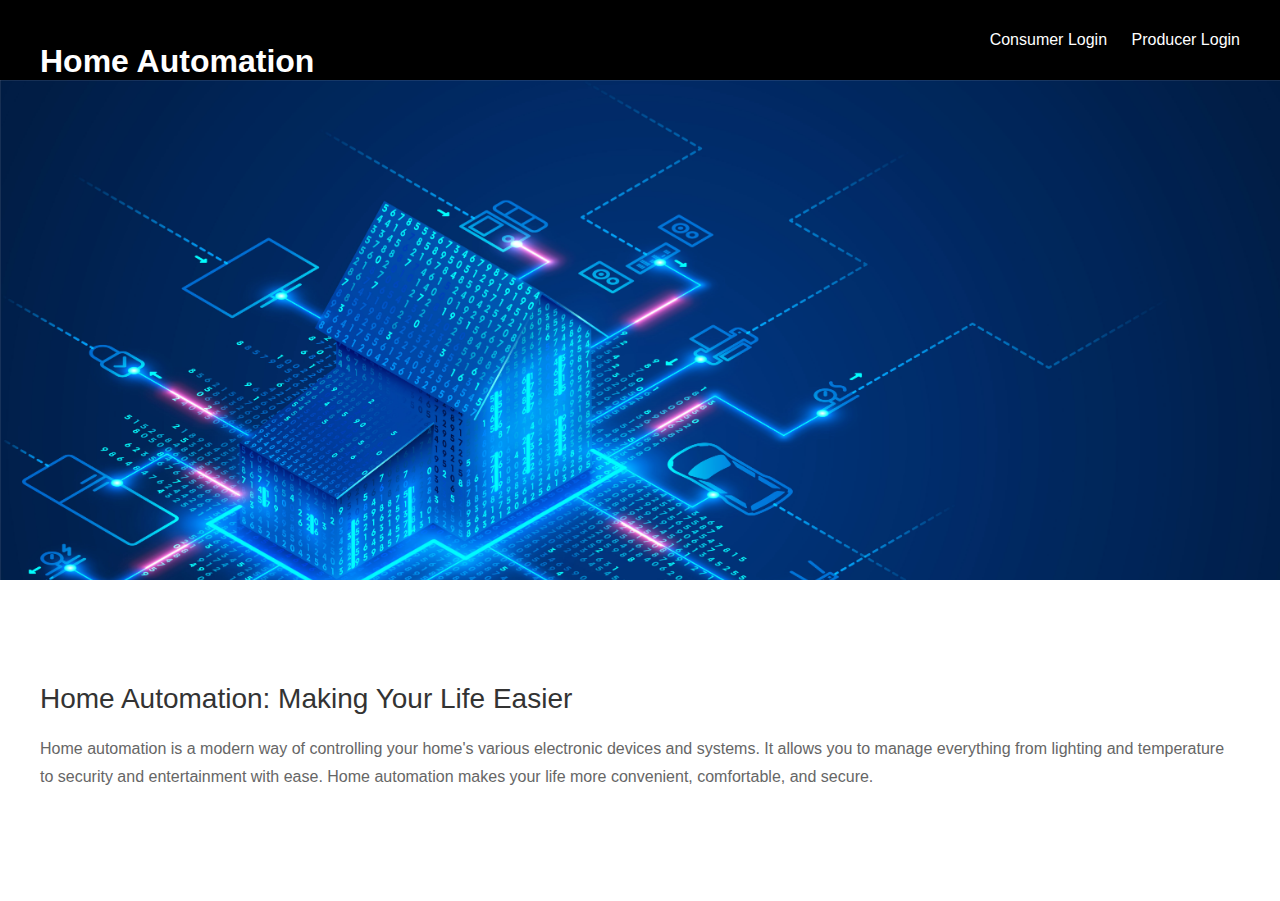
<file: index.html>
<!DOCTYPE html>
<html>
<head>
	<title>Home Automation</title>
	<meta charset="utf-8">
	<meta name="viewport" content="width=device-width, initial-scale=1">
	<link rel="stylesheet" href="index.css">
</head>
<body>
	<header>
		<div class="container">
			<div class="logo">
				<h1>Home Automation</h1>
			</div>
			<nav>
				<ul>
					<li><a href="loginconsumer.html">Consumer Login</a></li>
					<li><a href="loginproducer.html">Producer Login</a></li>
				</ul>
			</nav>
		</div>
	</header>
	<section id="slider">
		<div class="slider-container">
			<div class="slide">
				<img src="jpeg1.jpg">
			</div>
			<div class="slide">
				<img src="home2.jpg">
			</div>
			<div class="slide">
				<img src="jpg2.jpg">
			</div>
			<div class="slide">
				<img src="jpeg3.jpg">
			</div>
		</div>
	</section>
	<section id="content">
		<div class="container">
			<div class="row">
				<div class="col">
					<h2>Home Automation: Making Your Life Easier</h2>
					<p>

						Home automation is a modern way of controlling your home's various electronic devices and systems. It allows you to manage everything from lighting and temperature to security and entertainment with ease. Home automation makes your life more convenient, comfortable, and secure.</p>
				</div>
			</div>
		</div>
	</section>
</body>
</html>
</file>
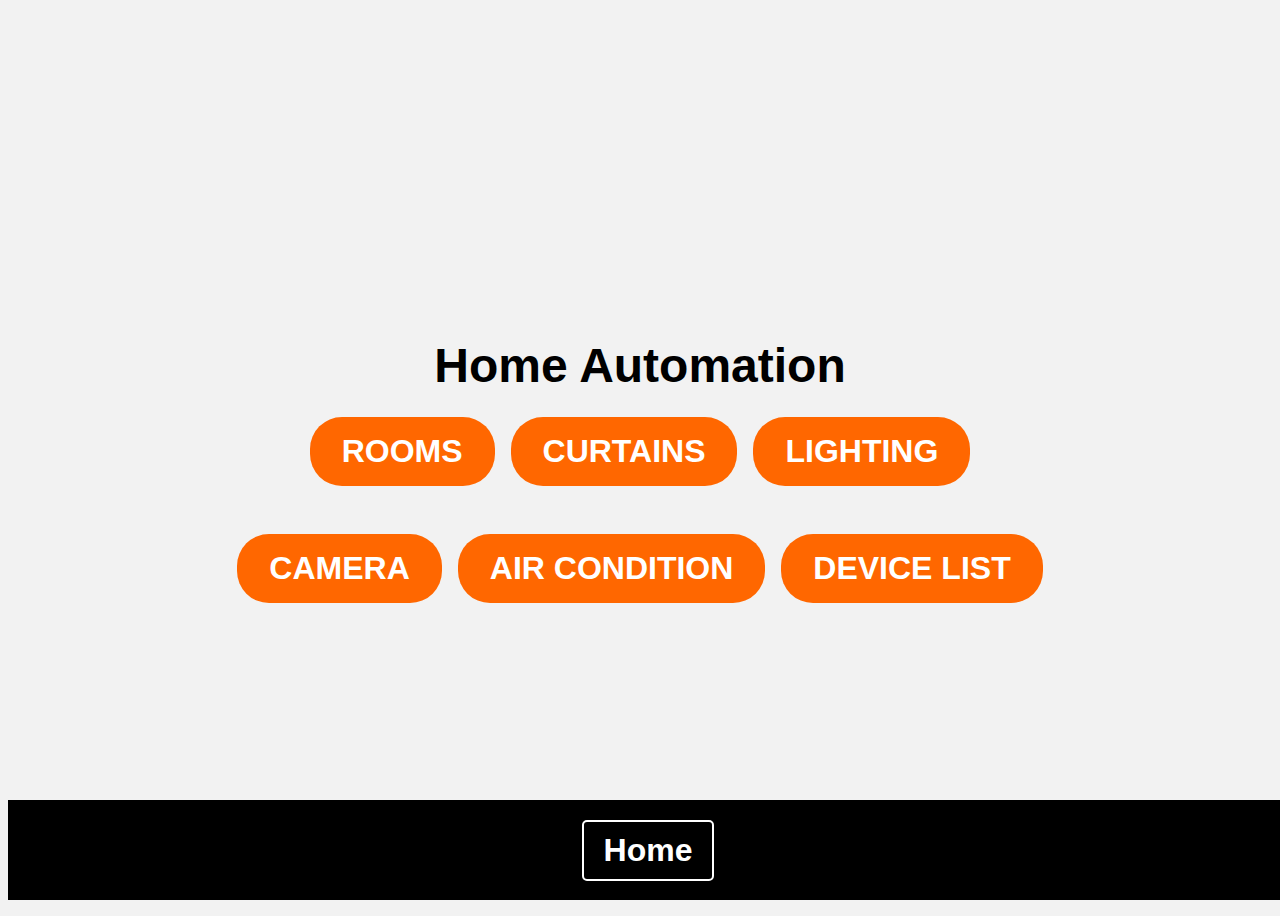
<file: home.html>
<!DOCTYPE html>
<html lang="en">
<head>
	<meta charset="UTF-8">
	<meta name="viewport" content="width=device-width, initial-scale=1.0">
	<title>Home Automation</title>
	<style>
		body {
			background-color: #f2f2f2;
			font-family: Arial, sans-serif;
		}
		.container {
			display: flex;
			flex-direction: column;
			justify-content: center;
			align-items: center;
			height: 100vh;
		}
		h1 {
			font-size: 3rem;
			margin-bottom: 1rem;
		}
		button {
			background-color: #FF6700;
			color: #fff;
			font-size: 2rem;
			font-weight: bold;
			padding: 1rem 2rem;
			border: none;
			border-radius: 2rem;
			cursor: pointer;
			margin: 0.5rem;
			transition: background-color 0.3s ease;
		}
		button:hover {
			background-color: #FF8E3C;
		}
		.top-buttons {
			display: flex;
			justify-content: center;
			align-items: center;
			margin-bottom: 2rem;
		}
		.bottom-buttons {
			display: flex;
			justify-content: center;
			align-items: center;
            
		}

		
	</style>
</head>
<body>
	<div class="container">
		<h1>Home Automation</h1>
		<div class="top-buttons">
			<a href="rooms.html"><button>ROOMS</button></a>
			<button>CURTAINS</button>
			<a href="lights.php"><button>LIGHTING</button></a>
		</div>
		<div class="bottom-buttons">
			<button>CAMERA</button>
			<a href="aircond.php"><button>AIR CONDITION</button></a>
			<button>DEVICE LIST</button>
		</div>
	</div>

	<footer style="background-color: black; width: 100%; height: 100px; position: absolute; bottom: 0;">
		<div style="display: flex; justify-content: center; align-items: center; height: 100%;">
		  <a href="index.html" style="color: white; text-decoration: none;">
			<button style="background-color: black; border: 2px solid white; color: white; padding: 10px 20px; border-radius: 5px;">
			  Home
			</button>
		  </a>
		</div>
	  </footer>
</body>
</html>
</file>
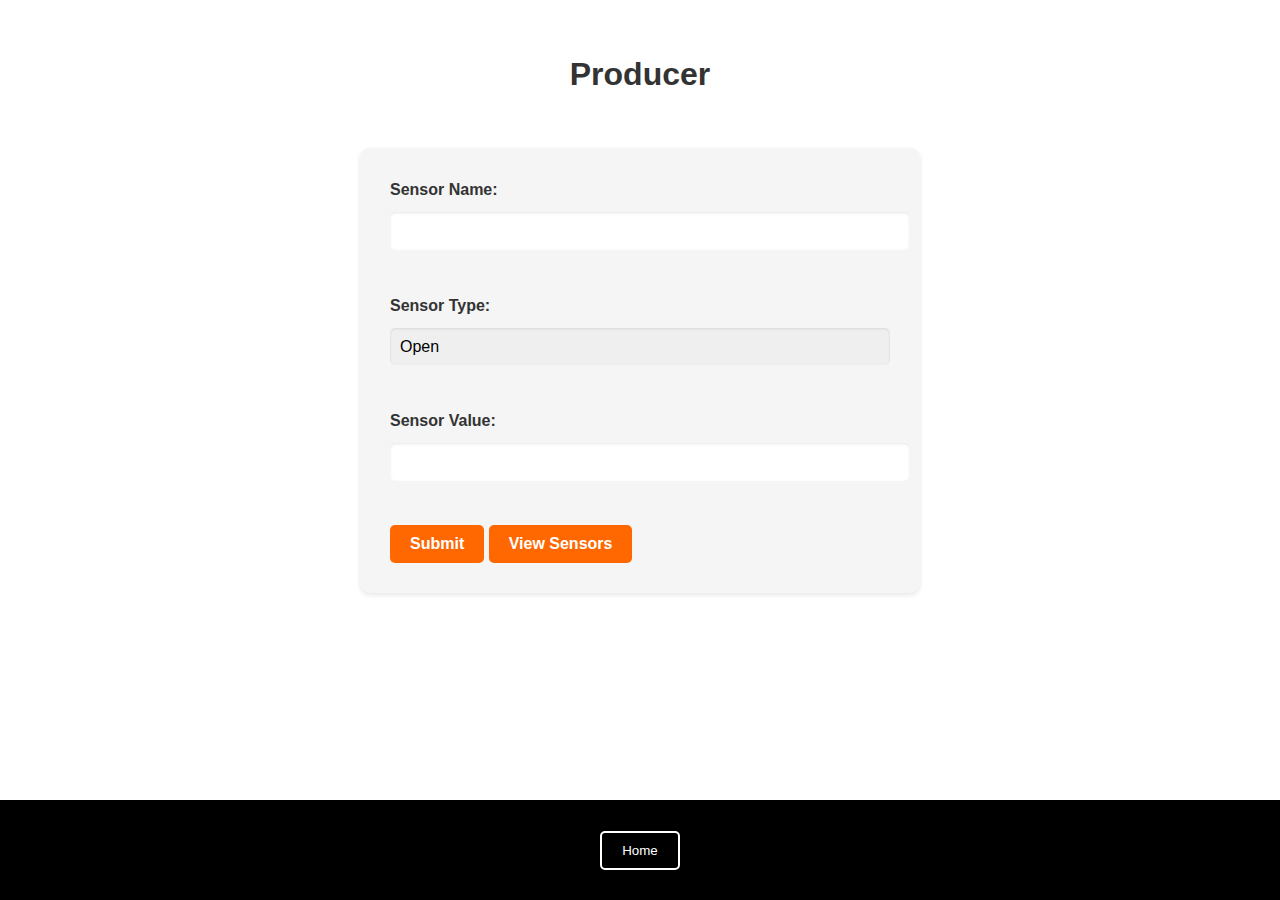
<file: producerpage.html>
<!DOCTYPE html>
<html>
<head>
	<title>Producer Page</title>
	<link rel="stylesheet" type="text/css" href="producerpagestyle.css">
</head>
<body>
	<h1>Producer</h1>
	<form method="post" action="submit.php">
		<label for="sensor_name">Sensor Name:</label>
		<input type="text" id="sensor_name" name="sensor_name" required><br><br>
		<label for="sensor_type">Sensor Type:</label>
		<select id="sensor_type" name="sensor_type" onchange="showValueInput()">
			<option value="Open">Open</option>
			<option value="Close">Close</option>
		</select><br><br>
		<label for="sensor_value">Sensor Value:</label>
		<input type="text" id="sensor_value" name="sensor_value" required><br><br>
		<input type="submit" name="submit" value="Submit">
		<input type="submit" name="view" value="View Sensors">
	</form>
	<script>
		function showValueInput() {
			var sensorType = document.getElementById("sensor_type").value;
			var valueInput = document.getElementById("sensor_value");
			if (sensorType == "Close") {
				valueInput.value = "-";
				valueInput.disabled = true;
			} else {
				valueInput.value = "";
				valueInput.disabled = false;
			}
		}
	</script>

<footer style="background-color: black; width: 100%; height: 100px; position: absolute; bottom: 0;">
	<div style="display: flex; justify-content: center; align-items: center; height: 100%;">
	  <a href="index.html" style="color: white; text-decoration: none;">
		<button style="background-color: black; border: 2px solid white; color: white; padding: 10px 20px; border-radius: 5px;">
		  Home
		</button>
	  </a>
	</div>
  </footer>
	
</body>
</html>
</file>
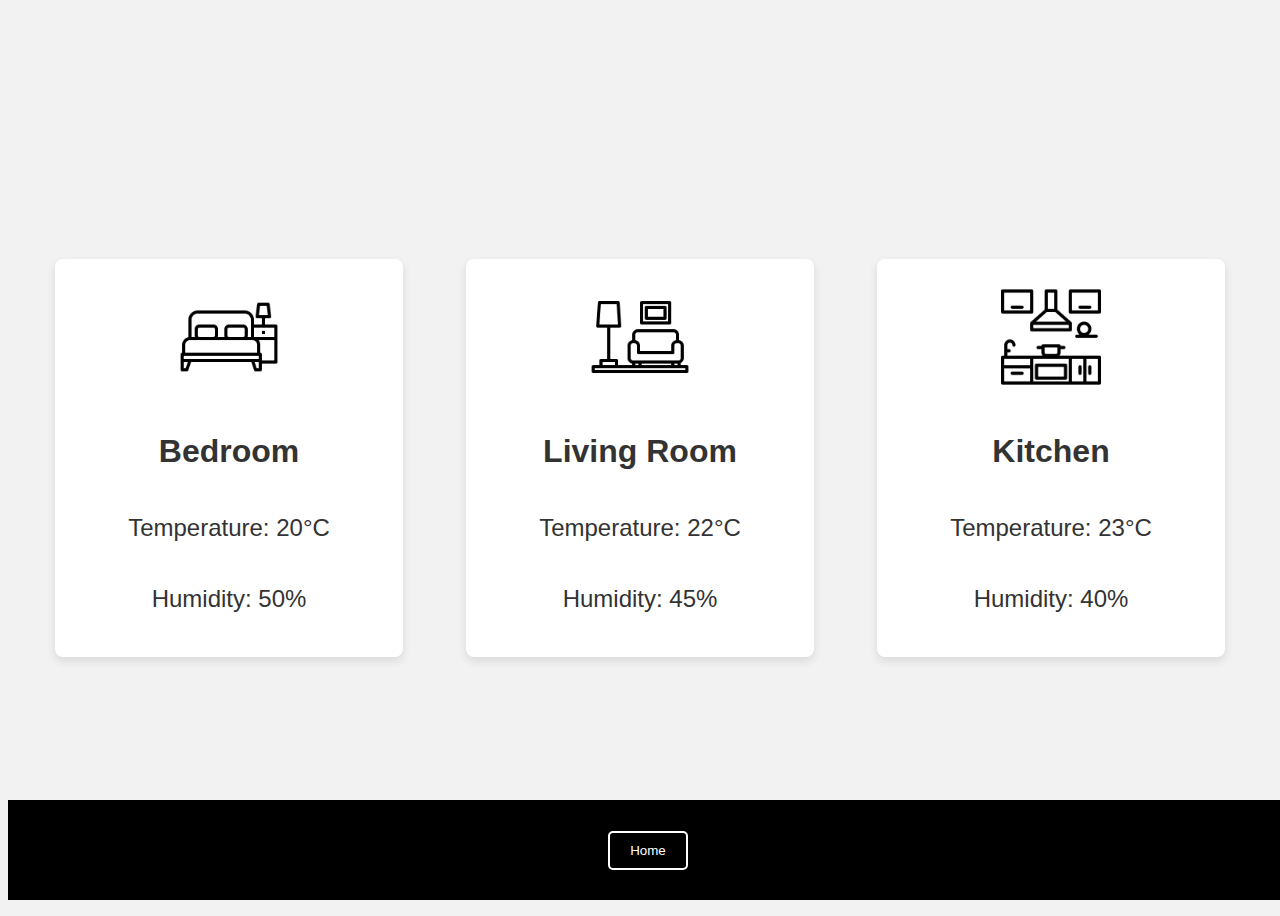
<file: rooms.html>
<!DOCTYPE html>
<html lang="en">
<head>
	<meta charset="UTF-8">
	<meta name="viewport" content="width=device-width, initial-scale=1.0">
	<title>Rooms - Home Automation</title>
	<style>
		body {
			background-color: #f2f2f2;
			font-family: Arial, sans-serif;
			color: #333;
		}
		h1 {
			font-size: 3rem;
			margin: 2rem 0;
			text-align: center;
		}
		.container {
			display: flex;
			flex-wrap: wrap;
			justify-content: space-evenly;
			align-items: center;
			height: 100vh;
		}
		.card {
			background-color: #fff;
			box-shadow: 0px 4px 10px rgba(0, 0, 0, 0.1);
			border-radius: 0.5rem;
			padding: 1.5rem;
			margin: 1rem;
			width: 300px;
			height: 350px;
			display: flex;
			flex-direction: column;
			justify-content: space-evenly;
			align-items: center;
			text-align: center;
			transition: transform 0.3s ease;
			cursor: pointer;
		}
		.card:hover {
			transform: translateY(-10px);
			box-shadow: 0px 10px 20px rgba(0, 0, 0, 0.2);
		}
		h2 {
			font-size: 2rem;
			margin-bottom: 1rem;
		}
		p {
			font-size: 1.5rem;
			margin-bottom: 1rem;
		}
		img {
			width: 100px;
			height: 100px;
			margin-bottom: 1rem;
		}
	</style>
</head>
<body>
	<div class="container">
		<div class="card">
			<img src="bedroom.png" alt="Bedroom">
			<h2>Bedroom</h2>
			<p>Temperature: 20°C</p>
			<p>Humidity: 50%</p>
		</div>
		<div class="card">
			<img src="livingroom.png" alt="Living Room">
			<h2>Living Room</h2>
			<p>Temperature: 22°C</p>
			<p>Humidity: 45%</p>
		</div>
		<div class="card">
			<img src="kitchen.png" alt="Kitchen">
			<h2>Kitchen</h2>
			<p>Temperature: 23°C</p>
			<p>Humidity: 40%</p>
		</div>
	</div>

	<footer style="background-color: black; width: 100%; height: 100px; position: absolute; bottom: 0;">
		<div style="display: flex; justify-content: center; align-items: center; height: 100%;">
		  <a href="index.html" style="color: white; text-decoration: none;">
			<button style="background-color: black; border: 2px solid white; color: white; padding: 10px 20px; border-radius: 5px;">
			  Home
			</button>
		  </a>
		</div>
	  </footer>
</body>
</html>
</file>
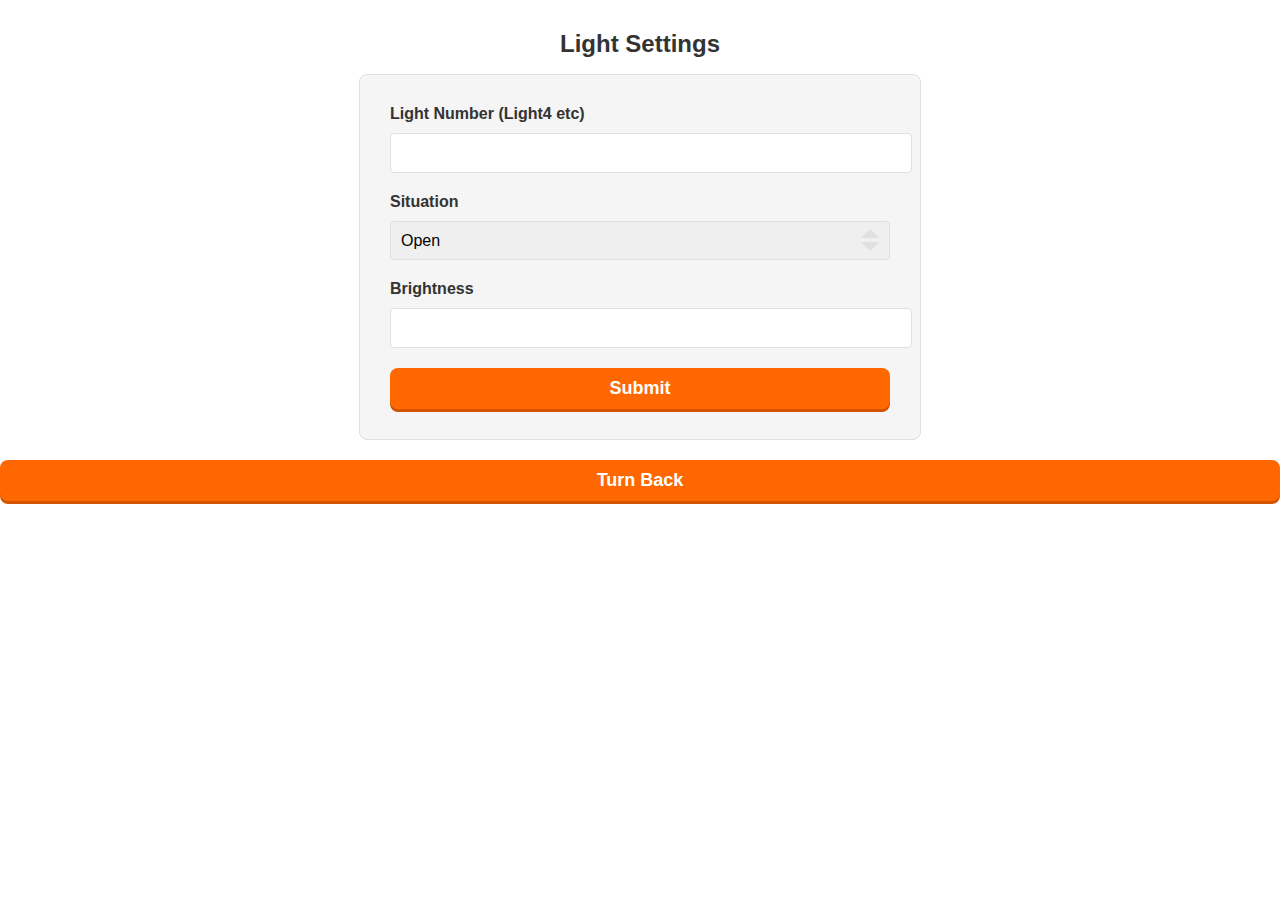
<file: settings.html>
<!DOCTYPE html>
<html>
<head>
	<title>Lights</title>
	<style>
		body {
    margin: 0;
    padding: 0;
    background-color: #FFFFFF;
    font-family: Arial, sans-serif;
    font-size: 16px;
    color: #333333;
  }
  
  h1 {
    font-size: 24px;
    font-weight: bold;
    text-align: center;
    margin-top: 30px;
  }
  
  form {
    max-width: 500px;
    margin: 0 auto;
    padding: 30px;
    background-color: #F5F5F5;
    border: 1px solid #E0E0E0;
    border-radius: 8px;
  }
  
  label {
    display: block;
    margin-bottom: 10px;
    font-weight: bold;
  }
  
  input[type="text"],
  select,
  input[type="number"] {
    display: block;
    width: 100%;
    padding: 10px;
    border: 1px solid #E0E0E0;
    border-radius: 4px;
    font-size: 16px;
    margin-bottom: 20px;
  }
  
  select {
    appearance: none;
    -webkit-appearance: none;
    -moz-appearance: none;
    background-image: url("data:image/svg+xml,%3Csvg viewBox='0 0 4 5' xmlns='http://www.w3.org/2000/svg'%3E%3Cpath d='M2 0L0 2h4zm0 5L0 3h4z' fill='%23E0E0E0'/%3E%3C/svg%3E");
    background-position: right 10px center;
    background-repeat: no-repeat;
    background-size: auto 60%;
    padding-right: 40px;
  }
  
  button[type="submit"] {
    display: block;
    width: 100%;
    border: none;
    background-color: #FF6700;
    color: #FFFFFF;
    font-size: 18px;
    font-weight: bold;
    padding: 10px 20px;
    border-radius: 8px;
    box-shadow: 0px 3px 0px #D35400;
    cursor: pointer;
    transition: background-color 0.3s ease;
    margin-top: 20px;
  }
  
  button[type="submit"]:hover {
    background-color: #FF8C4B;
  }
  
  a button {
    display: block;
    width: 100%;
    border: none;
    background-color: #FF6700;
    color: #FFFFFF;
    font-size: 18px;
    font-weight: bold;
    padding: 10px 20px;
    border-radius: 8px;
    box-shadow: 0px 3px 0px #D35400;
    cursor: pointer;
    transition: background-color 0.3s ease;
    text-align: center;
    margin-top: 20px;
  }
  
  a button:hover {
    background-color: #FF8C4B;
  }
  
  a {
    text-decoration: none;
    color: #333333;
  }
  
  a:hover {
    text-decoration: underline;
  }
  
  
	</style>
</head>
<body>
	<h1>Light Settings</h1>

	<form method="post" action="save_settings.php">
		<label for="light_name">Light Number (Light4 etc)</label>
		<input type="text" id="light_name" name="light_name">

		<label for="light_status">Situation</label>
		<select id="light_status" name="light_status">
			<option value="Open">Open</option>
			<option value="Close">Close</option>
		</select>

		<label for="brightness">Brightness</label>
		<input type="number" id="brightness" name="brightness" min="0" max="100" step="1">

		<button type="submit">Submit</button>
	</form>

    <a href="lights.php"><button>Turn Back</button></a>


</body>
</html>
</file>
<file: index.css>
body {
	font-family: Arial, sans-serif;
	margin: 0;
	padding: 0;
}

.container {
	max-width: 1200px;
	margin: 0 auto;
	padding: 0 20px;
}


header {
	background-color: #000000;
	color: #FFFFFF;
	height: 80px;
	line-height: 80px;
	position: fixed;
	top: 0;
	left: 0;
	right: 0;
	z-index: 999;
}

.logo {
	float: left;
}

nav {
	float: right;
}

nav ul {
	list-style: none;
	margin: 0;
	padding: 0;
}

nav ul li {
	display: inline-block;
	margin-left: 20px;
}

nav ul li:first-child {
	margin-left: 0;
}

nav ul li a {
	color: #FFFFFF;
	text-decoration: none;
	font-weight: 500;
}

nav ul li a:hover {
	color: #A4B0BD;
}

/* Slider */
#slider {
	height: 500px;
	overflow: hidden;
	position: relative;
	margin-top: 80px;
}

.slider-container {
	width: 400%;
	position: absolute;
	left: 0;
	top: 0;
	height: 500px;
	animation: slide 12s infinite;
}

.slide {
	width: 25%;
	float: left;
}

.slide img {
	width: 100%;
}

@keyframes slide {
	0% {
		left: 0;
	}
	20% {
		left: 0;
	}
	25% {
		left: -100%;
	}
	45% {
		left: -100%;
	}
	50% {
		left: -200%;
	}
	70% {
		left: -200%;
	}
	75% {
		left: -300%;
	}
	95% {
		left: -300%;
	}
	100% {
		left: -400%;
	}
}

/* İçerik */
#content {
	padding: 80px 0;
}

h2 {
	color: #333;
	font-size: 28px;
	margin-bottom: 20px;
	font-weight: 500;
}

p {
	color: #666;
	font-size: 16px;
	line-height: 28px;
	margin-bottom: 30px;
	font-weight: 400;
}


.btn {
	display: inline-block;
	padding: 10px 20px;
	background-color: #FFD900;
	color: #333;
	border: none;
	border-radius: 20px;
	font-size: 16px;
	font-weight: 500;
	text-transform: uppercase;
	cursor: pointer;
	transition: all 0.3s ease-in-out;
}

.btn:hover {
	background-color: #A4B0BD;
	color: #FFFFFF;
}
</file>
<file: producerpagestyle.css>
body {
	margin: 0;
	font-family: "Helvetica Neue", sans-serif;
	font-size: 16px;
	line-height: 1.5;
	color: #333;
}


h1 {
	font-size: 32px;
	font-weight: bold;
	text-align: center;
	margin: 50px 0;
}


form {
	max-width: 500px;
	margin: 0 auto;
	padding: 30px;
	background-color: #f5f5f5;
	border-radius: 10px;
	box-shadow: 0 2px 5px rgba(0, 0, 0, 0.1);
}


label {
	display: block;
	font-weight: bold;
	margin-bottom: 10px;
}


input[type="text"] {
	width: 100%;
	padding: 10px;
	border: none;
	border-radius: 5px;
	box-shadow: inset 0 1px 3px rgba(0, 0, 0, 0.1);
	margin-bottom: 20px;
	font-size: 16px;
}


input[type="submit"] {
	background-color: #ff6700;
	color: #fff;
	font-size: 16px;
	font-weight: bold;
	border: none;
	border-radius: 5px;
	padding: 10px 20px;
	cursor: pointer;
	transition: background-color 0.2s ease-in-out;
}

input[type="submit"]:hover {
	background-color: #e65c00;
}


h2 {
	font-size: 24px;
	font-weight: bold;
	margin-top: 50px;
	margin-bottom: 20px;
}

p {
	font-size: 16px;
	margin-bottom: 10px;
	line-height: 1.5;
}


.dropdown {
  position: relative;
  display: inline-block;
}

.dropdown-content {
  display: none;
  position: absolute;
  z-index: 1;
}

.dropdown-content button {
  display: block;
  width: 100%;
  padding: 10px;
  border: none;
  background-color: #f5f5f5;
  color: #333;
  font-size: 16px;
  cursor: pointer;
}

.dropdown:hover .dropdown-content {
  display: block;
}

.dropdown-content button:hover {
  background-color: #e6e6e6;
}

.dropdown-content button.selected {
  background-color: #ff6700;
  color: #fff;
}

.dropdown-content button[value="close"]::before {
  content: "-";
  margin-right: 5px;
}


select {
	width: 100%;
	padding: 10px;
	border: none;
	border-radius: 5px;
	box-shadow: inset 0 1px 3px rgba(0, 0, 0, 0.1);
	margin-bottom: 20px;
	font-size: 16px;
	appearance: none;
	-webkit-appearance: none;
	background-image: url('data:image/svg+xml;utf8,<svg xmlns="http://www.w3.org/2000/svg" viewBox="0 0 512 512"><path fill="#333" d="M456.6 148.6c-7.5-7.5-19.8-7.5-27.3 0L256 329.8 82.7 148.6c-7.5-7.5-19.8-7.5-27.3 0 -7.5 7.5-7.5 19.8 0 27.3l185.1 185.1c3.8 3.8 8.3 5.7 13.7 5.7s9.9-1.9 13.7-5.7l185.1-185.1C464.1 168.4 464.1 156.1 456.6 148.6z"/></svg>');
	background-repeat: no-repeat;
	background-position: right 10px top 50%;
	background-size: 16px;
  }
</file>
